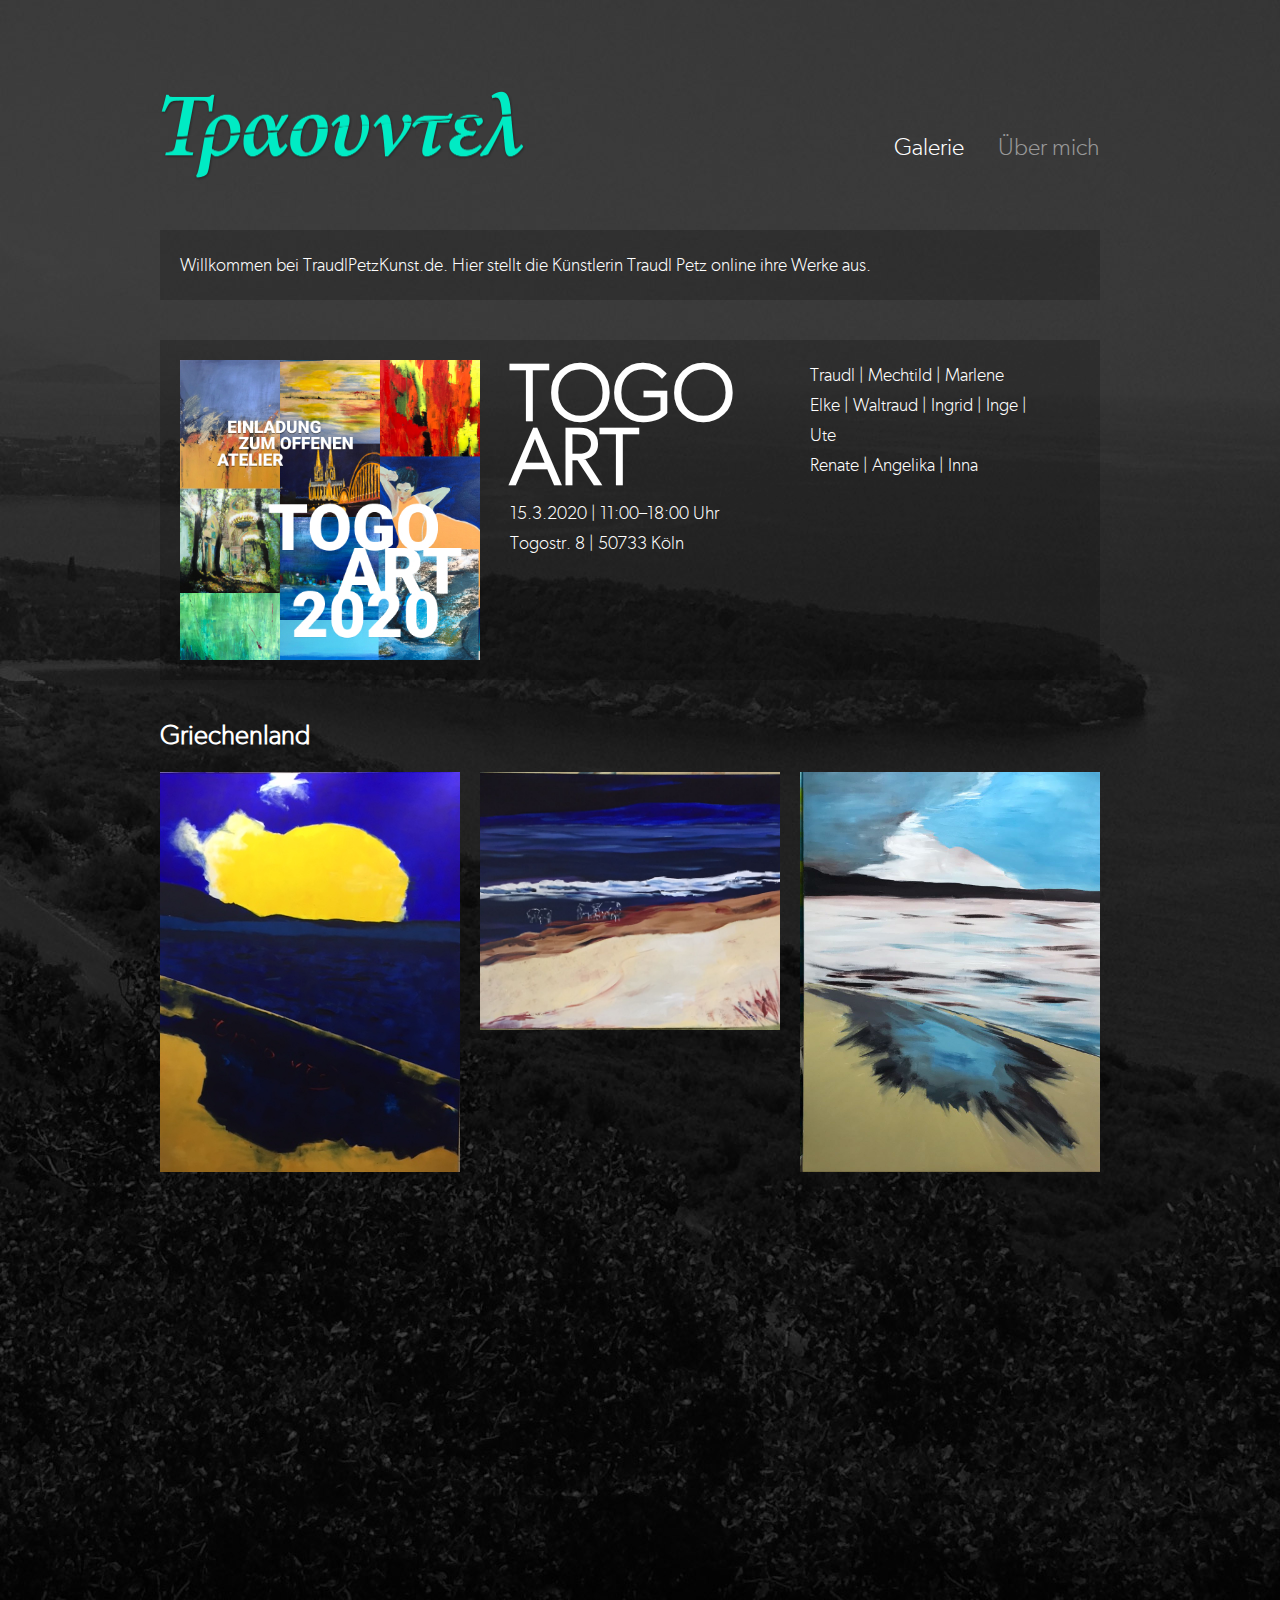
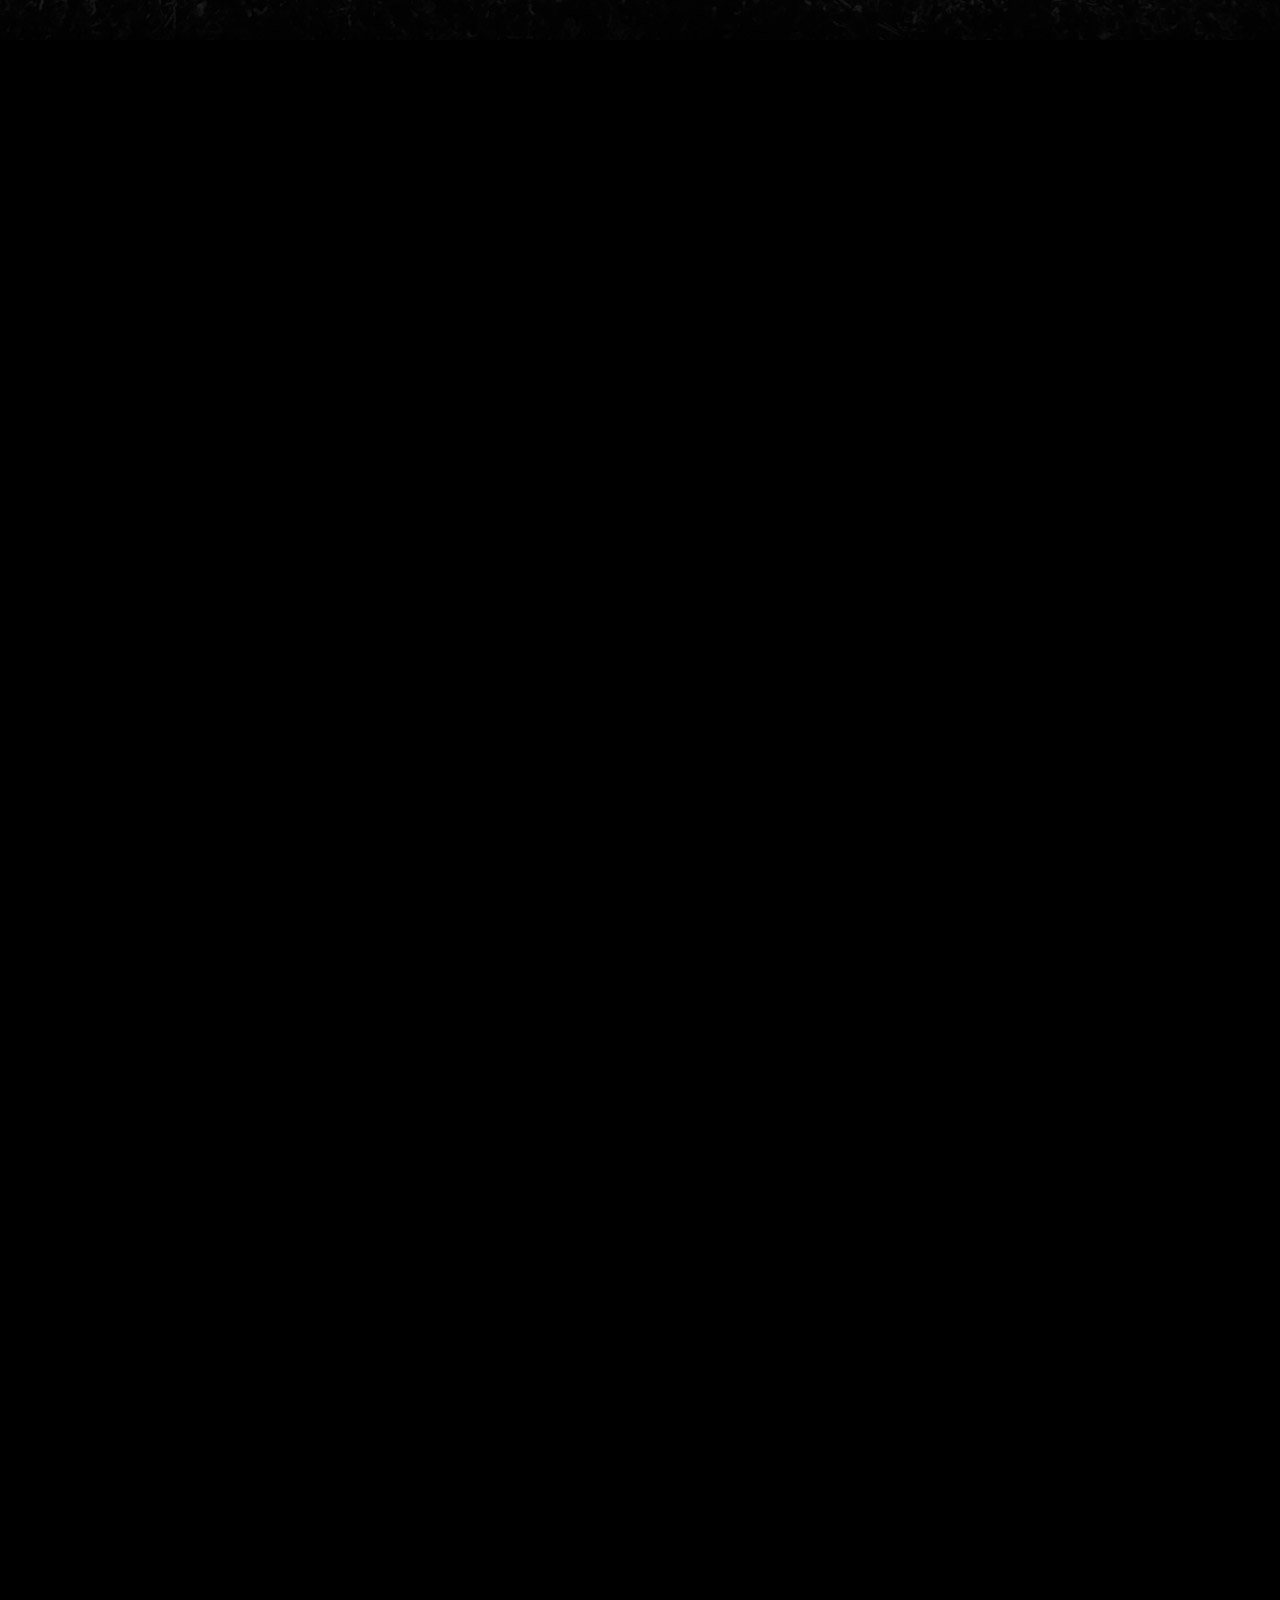
<file: index.html>
<!DOCTYPE html>
<html lang="en">
<head><title>Traudl Petz Kunst</title>
    <link rel="canonical" href="http://traudlpetzkunst.de/"/>
    <meta charset="UTF-8">
    <link rel="stylesheet" href="stylesheets/magnific-popup.css">
    <link rel="stylesheet" href="stylesheets/application.css">
</head>
<body>
<header><img src="images/layout/logo@2x.png" width="366" height="91">
    <ul id="menu">
        <li><a href="/">Galerie</a>
</li>
        <li><a href="about.html" class="selected">Über mich</a>
</li>
    </ul>
</header>
<div id="content" class="galleries">

    <p id="intro">Willkommen bei TraudlPetzKunst.de. Hier stellt die Künstlerin Traudl Petz online ihre Werke aus.</p>

    <div class="message togoart">
        <img class="col" src="./images/home/togoart-2020.jpg" alt="togo art 2020">
        <div class="col text">
            <h2>TOGO<br>ART</h2>
            15.3.2020 | 11:00–18:00 Uhr<br />
            Togostr. 8 | 50733 Köln
        </div>
        <div class="col text names">
            Traudl | Mechtild | Marlene<br />
            Elke | Waltraud | Ingrid | Inge | Ute<br />
            Renate | Angelika  | Inna
        </div>
    </div>

    <h2>Griechenland</h2>
    <div class="gallery">
<a href="images/pictures/196.JPG" title="Acryl auf Leinwand"><img src="images/application/blank.gif" data-original="images/pictures/196.JPG" width="300" height="400"></a>
<a href="images/pictures/image-2017-08-19-2.jpeg" title="Acryl auf Leinwand"><img src="images/application/blank.gif" data-original="images/pictures/image-2017-08-19-2.jpeg" width="300" height="257.8125"></a>
<a href="images/pictures/image-2017-06-22-2.jpeg" title="Acryl auf Leinwand"><img src="images/application/blank.gif" data-original="images/pictures/image-2017-06-22-2.jpeg" width="300" height="400"></a>
<a href="images/pictures/image-2017-07-12-3.jpeg" title="Acryl auf Leinwand"><img src="images/application/blank.gif" data-original="images/pictures/image-2017-07-12-3.jpeg" width="300" height="412.017167382"></a>
<a href="images/pictures/image-2017-08-19-3.jpeg" title="Acryl auf Leinwand"><img src="images/application/blank.gif" data-original="images/pictures/image-2017-08-19-3.jpeg" width="300" height="248.4375"></a>
<a href="images/pictures/image-2017-08-19.jpeg" title="Acryl auf Leinwand"><img src="images/application/blank.gif" data-original="images/pictures/image-2017-08-19.jpeg" width="300" height="210.9375"></a>
<a href="images/pictures/197.jpeg" title="Acryl auf Leinwand"><img src="images/application/blank.gif" data-original="images/pictures/197.jpeg" width="300" height="203.4375"></a>
<a href="images/pictures/198.jpeg" title="Acryl auf Leinwand"><img src="images/application/blank.gif" data-original="images/pictures/198.jpeg" width="300" height="400"></a>
<a href="images/pictures/181.jpg"><img src="images/application/blank.gif" data-original="images/pictures/181.jpg" width="300" height="436.36363636"></a>
<a href="images/pictures/182.jpg"><img src="images/application/blank.gif" data-original="images/pictures/182.jpg" width="300" height="400"></a>
<a href="images/pictures/183.jpg"><img src="images/application/blank.gif" data-original="images/pictures/183.jpg" width="300" height="461.5384615"></a>
<a href="images/pictures/184.jpg"><img src="images/application/blank.gif" data-original="images/pictures/184.jpg" width="300" height="422.907489"></a>
<a href="images/pictures/185.jpg"><img src="images/application/blank.gif" data-original="images/pictures/185.jpg" width="300" height="450.7042254"></a>
<a href="images/pictures/186.jpg"><img src="images/application/blank.gif" data-original="images/pictures/186.jpg" width="300" height="452.8301887"></a>
<a href="images/pictures/187.jpg"><img src="images/application/blank.gif" data-original="images/pictures/187.jpg" width="300" height="400"></a>
<a href="images/pictures/165.jpg"><img src="images/application/blank.gif" data-original="images/pictures/165.jpg" width="300" height="237.3134328358209"></a>
<a href="images/pictures/166.jpg"><img src="images/application/blank.gif" data-original="images/pictures/166.jpg" width="300" height="233.3955223880597"></a>
<a href="images/pictures/167.jpg"><img src="images/application/blank.gif" data-original="images/pictures/167.jpg" width="300" height="238.43283582089552"></a>
<a href="images/pictures/168.jpg"><img src="images/application/blank.gif" data-original="images/pictures/168.jpg" width="300" height="298.8805970149254"></a>
<a href="images/pictures/169.jpg"><img src="images/application/blank.gif" data-original="images/pictures/169.jpg" width="300" height="237.3134328358209"></a>
<a href="images/pictures/170.jpg"><img src="images/application/blank.gif" data-original="images/pictures/170.jpg" width="300" height="297.76119402985074"></a>
<a href="images/pictures/171.jpg"><img src="images/application/blank.gif" data-original="images/pictures/171.jpg" width="300" height="391.7910447761194"></a>
<a href="images/pictures/172.jpg"><img src="images/application/blank.gif" data-original="images/pictures/172.jpg" width="300" height="395.14925373134326"></a>
<a href="images/pictures/173.jpg"><img src="images/application/blank.gif" data-original="images/pictures/173.jpg" width="300" height="399.6268656716418"></a>
<a href="images/pictures/174.jpg"><img src="images/application/blank.gif" data-original="images/pictures/174.jpg" width="300" height="694.0298507462686"></a>
<a href="images/pictures/175.jpg"><img src="images/application/blank.gif" data-original="images/pictures/175.jpg" width="300" height="444.4029850746269"></a>
<a href="images/pictures/176.jpg"><img src="images/application/blank.gif" data-original="images/pictures/176.jpg" width="300" height="891.6044776119403"></a>
<a href="images/pictures/177.jpg"><img src="images/application/blank.gif" data-original="images/pictures/177.jpg" width="300" height="207.6492537313433"></a>
<a href="images/pictures/178.jpg"><img src="images/application/blank.gif" data-original="images/pictures/178.jpg" width="300" height="372.76119402985074"></a>
<a href="images/pictures/179.jpg"><img src="images/application/blank.gif" data-original="images/pictures/179.jpg" width="300" height="406.9029850746269"></a>
<a href="images/pictures/180.jpg"><img src="images/application/blank.gif" data-original="images/pictures/180.jpg" width="300" height="223.32089552238807"></a>

<a href="images/pictures/97.jpg"><img src="images/application/blank.gif" data-original="images/pictures/97.jpg" width="300" height="726.4925373134329"></a>
<a href="images/pictures/98.jpg"><img src="images/application/blank.gif" data-original="images/pictures/98.jpg" width="300" height="2246.703296703297"></a>
<a href="images/pictures/99.jpg"><img src="images/application/blank.gif" data-original="images/pictures/99.jpg" width="300" height="217.16417910447763"></a>
<a href="images/pictures/100.jpg"><img src="images/application/blank.gif" data-original="images/pictures/100.jpg" width="300" height="955.9701492537314"></a>
<a href="images/pictures/101.jpg"><img src="images/application/blank.gif" data-original="images/pictures/101.jpg" width="300" height="531.7164179104477"></a>
<a href="images/pictures/6.jpg"><img src="images/application/blank.gif" data-original="images/pictures/6.jpg" width="300" height="241.23134328358208"></a>
<a href="images/pictures/103.jpg"><img src="images/application/blank.gif" data-original="images/pictures/103.jpg" width="300" height="326.3059701492537"></a>
<a href="images/pictures/104.jpg"><img src="images/application/blank.gif" data-original="images/pictures/104.jpg" width="300" height="1025"></a>
<a href="images/pictures/105.jpg"><img src="images/application/blank.gif" data-original="images/pictures/105.jpg" width="300" height="400.1865671641791"></a>
<a href="images/pictures/108.jpg"><img src="images/application/blank.gif" data-original="images/pictures/108.jpg" width="300" height="400.1865671641791"></a>
<a href="images/pictures/109.jpg"><img src="images/application/blank.gif" data-original="images/pictures/109.jpg" width="300" height="439.36567164179104"></a>
<a href="images/pictures/110.jpg"><img src="images/application/blank.gif" data-original="images/pictures/110.jpg" width="300" height="150"></a>
<a href="images/pictures/111.jpg"><img src="images/application/blank.gif" data-original="images/pictures/111.jpg" width="300" height="173.50746268656715"></a>
<a href="images/pictures/112.jpg"><img src="images/application/blank.gif" data-original="images/pictures/112.jpg" width="300" height="606.7164179104477"></a>
<a href="images/pictures/113.jpg"><img src="images/application/blank.gif" data-original="images/pictures/113.jpg" width="300" height="247.38805970149255"></a>
<a href="images/pictures/114.jpg"><img src="images/application/blank.gif" data-original="images/pictures/114.jpg" width="300" height="141.6044776119403"></a>
<a href="images/pictures/115.jpg"><img src="images/application/blank.gif" data-original="images/pictures/115.jpg" width="300" height="529.4776119402985"></a>
<a href="images/pictures/156.jpg"><img src="images/application/blank.gif" data-original="images/pictures/156.jpg" width="300" height="225"></a>
<a href="images/pictures/157.jpg"><img src="images/application/blank.gif" data-original="images/pictures/157.jpg" width="300" height="314.24581005586595"></a>
<a href="images/pictures/158.jpg"><img src="images/application/blank.gif" data-original="images/pictures/158.jpg" width="300" height="579.2910447761194"></a>
<a href="images/pictures/159.jpg"><img src="images/application/blank.gif" data-original="images/pictures/159.jpg" width="300" height="225"></a>
<a href="images/pictures/160.jpg"><img src="images/application/blank.gif" data-original="images/pictures/160.jpg" width="300" height="225"></a>
<a href="images/pictures/161.jpg"><img src="images/application/blank.gif" data-original="images/pictures/161.jpg" width="300" height="225"></a>
<a href="images/pictures/162.jpg"><img src="images/application/blank.gif" data-original="images/pictures/162.jpg" width="300" height="225"></a>
<a href="images/pictures/163.jpg"><img src="images/application/blank.gif" data-original="images/pictures/163.jpg" width="300" height="225"></a>
<a href="images/pictures/164.jpg"><img src="images/application/blank.gif" data-original="images/pictures/164.jpg" width="300" height="225"></a>

<a href="images/pictures/189.jpg"><img src="images/application/blank.gif" data-original="images/pictures/189.jpg" width="300" height="400"></a>
<a href="images/pictures/190.JPG"><img src="images/application/blank.gif" data-original="images/pictures/190.JPG" width="300" height="400"></a>
<a href="images/pictures/191.JPG"><img src="images/application/blank.gif" data-original="images/pictures/191.JPG" width="300" height="400"></a>
<!--<a href="images/pictures/192.JPG"><img src="images/application/blank.gif" data-original="images/pictures/192.JPG" width="300" height="400"></a>-->
<a href="images/pictures/193.JPG"><img src="images/application/blank.gif" data-original="images/pictures/193.JPG" width="300" height="400"></a>
<a href="images/pictures/194.JPG"><img src="images/application/blank.gif" data-original="images/pictures/194.JPG" width="300" height="400"></a>
<a href="images/pictures/195.JPG"><img src="images/application/blank.gif" data-original="images/pictures/195.JPG" width="300" height="400"></a>

    </div>
    <h2>Sommerbilder</h2>
    <div class="gallery"><a href="images/pictures/12.jpg"><img src="images/application/blank.gif" data-original="images/pictures/12.jpg" width="300" height="301.67910447761193"></a>
<a href="images/pictures/188.jpg" title="Acryl auf Leinwand"><img src="images/application/blank.gif" data-original="images/pictures/188.jpg" width="300" height="210"></a>
<a href="images/pictures/88.jpg" title="Acryl auf Leinwand"><img src="images/application/blank.gif" data-original="images/pictures/88.jpg" width="300" height="397.94776119402985"></a>
<!--<a href="images/pictures/89.jpg" title="Acryl auf Leinwand"><img src="images/application/blank.gif" data-original="images/pictures/89.jpg" width="300" height="254.1044776119403"></a>-->
<a href="images/pictures/90.jpg" title="Acryl auf Leinwand"><img src="images/application/blank.gif" data-original="images/pictures/90.jpg" width="300" height="399.6268656716418"></a>
<a href="images/pictures/91.jpg" title="Acryl auf Leinwand"><img src="images/application/blank.gif" data-original="images/pictures/91.jpg" width="300" height="601.679104477612"></a>
<a href="images/pictures/92.jpg" title="Acryl auf Leinwand"><img src="images/application/blank.gif" data-original="images/pictures/92.jpg" width="300" height="423.13432835820896"></a>
<a href="images/pictures/93.jpg" title="Acryl auf Leinwand"><img src="images/application/blank.gif" data-original="images/pictures/93.jpg" width="300" height="256.34328358208955"></a>
<a href="images/pictures/94.jpg" title="Acryl auf Leinwand"><img src="images/application/blank.gif" data-original="images/pictures/94.jpg" width="300" height="350.3731343283582"></a>
<a href="images/pictures/118.jpg" title="Acryl auf Leinwand"><img src="images/application/blank.gif" data-original="images/pictures/118.jpg" width="300" height="212.6865671641791"></a>
<a href="images/pictures/123.jpg" title="Acryl auf Leinwand"><img src="images/application/blank.gif" data-original="images/pictures/123.jpg" width="300" height="358.7686567164179"></a>
<a href="images/pictures/124.jpg" title="Acryl auf Leinwand"><img src="images/application/blank.gif" data-original="images/pictures/124.jpg" width="300" height="250.1865671641791"></a>
<a href="images/pictures/125.jpg" title="Acryl auf Leinwand"><img src="images/application/blank.gif" data-original="images/pictures/125.jpg" width="300" height="199.2537313432836"></a>
<a href="images/pictures/138.jpg" title="Acryl auf Leinwand"><img src="images/application/blank.gif" data-original="images/pictures/138.jpg" width="300" height="223.88059701492537"></a>
<a href="images/pictures/139.jpg" title="Acryl auf Leinwand"><img src="images/application/blank.gif" data-original="images/pictures/139.jpg" width="300" height="198.69402985074626"></a>
</div>
    <h2>Orange</h2>
    <div class="gallery"><a href="images/pictures/84.jpg" title="Acryl auf Leinwand"><img src="images/application/blank.gif" data-original="images/pictures/84.jpg" width="300" height="349.25373134328356"></a>
<a href="images/pictures/83.jpg" title="Acryl auf Leinwand"><img src="images/application/blank.gif" data-original="images/pictures/83.jpg" width="300" height="350.93283582089555"></a>
<!--<a href="images/pictures/37.jpg" title="Acryl auf Leinwand"><img src="images/application/blank.gif" data-original="images/pictures/37.jpg" width="300" height="448.8805970149254"></a>-->
<a href="images/pictures/43.jpg" title="Acryl auf Leinwand"><img src="images/application/blank.gif" data-original="images/pictures/43.jpg" width="300" height="449.44029850746267"></a>
<a href="images/pictures/56.jpg" title="Acryl auf Leinwand"><img src="images/application/blank.gif" data-original="images/pictures/56.jpg" width="300" height="359.32835820895525"></a>
<a href="images/pictures/82.jpg" title="Acryl auf Leinwand"><img src="images/application/blank.gif" data-original="images/pictures/82.jpg" width="300" height="351.4925373134328"></a>
<a href="images/pictures/85.jpg" title="Acryl auf Leinwand"><img src="images/application/blank.gif" data-original="images/pictures/85.jpg" width="300" height="349.25373134328356"></a>
<a href="images/pictures/86.jpg" title="Acryl auf Leinwand"><img src="images/application/blank.gif" data-original="images/pictures/86.jpg" width="300" height="300.55970149253733"></a>
<a href="images/pictures/95.jpg" title="Acryl auf Leinwand"><img src="images/application/blank.gif" data-original="images/pictures/95.jpg" width="300" height="241.23134328358208"></a>
<!--<a href="images/pictures/106.jpg"><img src="images/application/blank.gif" data-original="images/pictures/106.jpg" width="300" height="420.8955223880597"></a>-->
<a href="images/pictures/116.jpg" title="Acryl auf Leinwand"><img src="images/application/blank.gif" data-original="images/pictures/116.jpg" width="300" height="339.17910447761193"></a>
<!--<a href="images/pictures/148.jpg" title="Acryl auf Leinwand"><img src="images/application/blank.gif" data-original="images/pictures/148.jpg" width="300" height="297.2014925373134"></a>-->
<!--<a href="images/pictures/150.jpg" title="Acryl auf Leinwand"><img src="images/application/blank.gif" data-original="images/pictures/150.jpg" width="300" height="298.8805970149254"></a>-->
<!--<a href="images/pictures/152.jpg" title="Acryl auf Leinwand"><img src="images/application/blank.gif" data-original="images/pictures/152.jpg" width="300" height="447.76119402985074"></a>-->
<a href="images/pictures/153.jpg" title="Acryl auf Leinwand"><img src="images/application/blank.gif" data-original="images/pictures/153.jpg" width="300" height="199.2537313432836"></a>
<!--<a href="images/pictures/154.jpg" title="Acryl auf Leinwand"><img src="images/application/blank.gif" data-original="images/pictures/154.jpg" width="300" height="451.1194029850746"></a>-->

    </div>
    <h2>Acryl auf Leinwand</h2>
    <div class="gallery"><a href="images/pictures/20.jpg" title="Acryl auf Leinwand"><img src="images/application/blank.gif" data-original="images/pictures/20.jpg" width="300" height="349.25373134328356"></a>
<a href="images/pictures/36.jpg" title="Acryl auf Leinwand"><img src="images/application/blank.gif" data-original="images/pictures/36.jpg" width="300" height="450"></a>
<a href="images/pictures/38.jpg" title="Acryl auf Leinwand"><img src="images/application/blank.gif" data-original="images/pictures/38.jpg" width="300" height="200.37313432835822"></a>
<!--<a href="images/pictures/39.jpg" title="Acryl auf Leinwand"><img src="images/application/blank.gif" data-original="images/pictures/39.jpg" width="300" height="450"></a>-->
<!--<a href="images/pictures/40.jpg" title="Acryl auf Leinwand"><img src="images/application/blank.gif" data-original="images/pictures/40.jpg" width="300" height="446.0820895522388"></a>
--><a href="images/pictures/41.jpg" title="Acryl auf Leinwand"><img src="images/application/blank.gif" data-original="images/pictures/41.jpg" width="300" height="450"></a>
<!--<a href="images/pictures/42.jpg" title="Acryl auf Leinwand"><img src="images/application/blank.gif" data-original="images/pictures/42.jpg" width="300" height="444.96268656716416"></a>
--><a href="images/pictures/44.jpg" title="Acryl auf Leinwand"><img src="images/application/blank.gif" data-original="images/pictures/44.jpg" width="300" height="517.723880597015"></a>
<!--<a href="images/pictures/45.jpg" title="Acryl auf Leinwand"><img src="images/application/blank.gif" data-original="images/pictures/45.jpg" width="300" height="556.9029850746268"></a>-->
<a href="images/pictures/87.jpg" title="Acryl auf Leinwand"><img src="images/application/blank.gif" data-original="images/pictures/87.jpg" width="300" height="358.2089552238806"></a>
<a href="images/pictures/107.jpg"><img src="images/application/blank.gif" data-original="images/pictures/107.jpg" width="300" height="400.1865671641791"></a>
<a href="images/pictures/117.jpg"
                                                                                  title="Acryl auf Leinwand"><img src="images/application/blank.gif" data-original="images/pictures/117.jpg" width="300" height="225"></a>
<a href="images/pictures/119.jpg" title="Acryl auf Leinwand"><img src="images/application/blank.gif" data-original="images/pictures/119.jpg" width="300" height="213.80597014925374"></a>
<a href="images/pictures/120.jpg" title="Acryl auf Leinwand"><img src="images/application/blank.gif" data-original="images/pictures/120.jpg" width="300" height="422.0149253731343"></a>
<a href="images/pictures/121.jpg" title="Acryl auf Leinwand"><img src="images/application/blank.gif" data-original="images/pictures/121.jpg" width="300" height="251.86567164179104"></a>
<!--<a href="images/pictures/122.jpg" title="Acryl auf Leinwand"><img src="images/application/blank.gif" data-original="images/pictures/122.jpg" width="300" height="361.0074626865672"></a>-->
<a href="images/pictures/146.jpg" title="Acryl auf Leinwand &amp;amp; Kaktusblattfasern"><img src="images/application/blank.gif" data-original="images/pictures/146.jpg" width="300" height="299.44029850746267"></a>
<a href="images/pictures/147.jpg" title="Acryl auf Leinwand"><img src="images/application/blank.gif" data-original="images/pictures/147.jpg" width="300" height="298.32089552238807"></a>
<!--<a href="images/pictures/151.jpg" title="Acryl auf Leinwand"><img src="images/application/blank.gif" data-original="images/pictures/151.jpg" width="300" height="300.55970149253733"></a>-->
<!--<a href="images/pictures/155.jpg" title="Acryl auf Leinwand"><img src="images/application/blank.gif" data-original="images/pictures/155.jpg" width="300" height="904.4776119402985"></a>-->
</div>
    <h2>Collagen</h2>
    <div class="gallery"><a href="images/pictures/13.jpg"><img src="images/application/blank.gif" data-original="images/pictures/13.jpg" width="300" height="240.11194029850745"></a>
<a href="images/pictures/18.jpg" title="Acryl auf Leinwand"><img src="images/application/blank.gif" data-original="images/pictures/18.jpg" width="300" height="423.15789474"></a>
<a href="images/pictures/23.jpg"><img src="images/application/blank.gif" data-original="images/pictures/23.jpg" width="300" height="226.11940298507463"></a>
<a href="images/pictures/24.jpg"><img src="images/application/blank.gif" data-original="images/pictures/24.jpg" width="300" height="403.54477611940297"></a>
<a href="images/pictures/25.jpg"><img src="images/application/blank.gif" data-original="images/pictures/25.jpg" width="300" height="399.6268656716418"></a>
<a href="images/pictures/29.jpg"><img src="images/application/blank.gif" data-original="images/pictures/29.jpg" width="300" height="447.2014925373134"></a>
<a href="images/pictures/34.jpg"><img src="images/application/blank.gif" data-original="images/pictures/34.jpg" width="300" height="200.37313432835822"></a>
<a href="images/pictures/35.jpg"><img src="images/application/blank.gif" data-original="images/pictures/35.jpg" width="300" height="449.44029850746267"></a>
<!--<a href="images/pictures/46.jpg"><img src="images/application/blank.gif" data-original="images/pictures/46.jpg" width="300" height="559.7014925373135"></a>-->
<a href="images/pictures/48.jpg"><img src="images/application/blank.gif" data-original="images/pictures/48.jpg" width="300" height="300"></a>
<a href="images/pictures/57.jpg"><img src="images/application/blank.gif" data-original="images/pictures/57.jpg" width="300" height="361.0074626865672"></a>
<a href="images/pictures/96.jpg" title="Acryl auf Leinwand"><img src="images/application/blank.gif" data-original="images/pictures/96.jpg" width="300" height="300.55970149253733"></a>
<a href="images/pictures/137.jpg" title="Acryl auf Leinwand"><img src="images/application/blank.gif" data-original="images/pictures/137.jpg" width="300" height="301.1194029850746"></a>
</div>
    <h2>Portrait</h2>
    <div class="gallery"><a href="images/pictures/49.jpg" title="Acryl auf Leinwand"><img src="images/application/blank.gif" data-original="images/pictures/49.jpg" width="300" height="427.6119402985075"></a>
<a href="images/pictures/50.jpg" title="Acryl auf Leinwand"><img src="images/application/blank.gif" data-original="images/pictures/50.jpg" width="300" height="429.2910447761194"></a>
<a href="images/pictures/52.jpg" title="Acryl auf Leinwand"><img src="images/application/blank.gif" data-original="images/pictures/52.jpg" width="300" height="427.6119402985075"></a>
<a href="images/pictures/53.jpg" title="Acryl auf Leinwand"><img src="images/application/blank.gif" data-original="images/pictures/53.jpg" width="300" height="427.6119402985075"></a>
<a href="images/pictures/54.jpg" title="Acryl auf Leinwand"><img src="images/application/blank.gif" data-original="images/pictures/54.jpg" width="300" height="428.7313432835821"></a>
<a href="images/pictures/55.jpg" title="Acryl auf Leinwand"><img src="images/application/blank.gif" data-original="images/pictures/55.jpg" width="300" height="427.05223880597015"></a>
</div>
    <h2>Enkaustik</h2>
    <div class="gallery"><a href="images/pictures/1.jpg"><img src="images/application/blank.gif" data-original="images/pictures/1.jpg" width="300" height="237.87313432835822"></a>
<a href="images/pictures/2.jpg"><img src="images/application/blank.gif" data-original="images/pictures/2.jpg" width="300" height="238.99253731343285"></a>
<a href="images/pictures/3.jpg"><img src="images/application/blank.gif" data-original="images/pictures/3.jpg" width="300" height="238.99253731343285"></a>
<a href="images/pictures/4.jpg"><img src="images/application/blank.gif" data-original="images/pictures/4.jpg" width="300" height="236.19402985074626"></a>
<a href="images/pictures/5.jpg"><img src="images/application/blank.gif" data-original="images/pictures/5.jpg" width="300" height="236.7537313432836"></a>
<a href="images/pictures/6.jpg"><img src="images/application/blank.gif" data-original="images/pictures/6.jpg" width="300" height="241.23134328358208"></a>
<a href="images/pictures/7.jpg"><img src="images/application/blank.gif" data-original="images/pictures/7.jpg" width="300" height="238.43283582089552"></a>
<a href="images/pictures/8.jpg"><img src="images/application/blank.gif" data-original="images/pictures/8.jpg" width="300" height="241.23134328358208"></a>
<a href="images/pictures/9.jpg"><img src="images/application/blank.gif" data-original="images/pictures/9.jpg" width="300" height="239.55223880597015"></a>
<a href="images/pictures/10.jpg"><img src="images/application/blank.gif" data-original="images/pictures/10.jpg" width="300" height="239.55223880597015"></a>
<a href="images/pictures/14.jpg"><img src="images/application/blank.gif" data-original="images/pictures/14.jpg" width="300" height="242.91044776119404"></a>
<a href="images/pictures/15.jpg"><img src="images/application/blank.gif" data-original="images/pictures/15.jpg" width="300" height="361.56716417910445"></a>
<a href="images/pictures/19.jpg"><img src="images/application/blank.gif" data-original="images/pictures/19.jpg" width="300" height="419.7761194029851"></a>
<a href="images/pictures/22.jpg"><img src="images/application/blank.gif" data-original="images/pictures/22.jpg" width="300" height="225.5597014925373"></a>
</div>
    <h2>Fußmatte</h2>
    <div class="gallery"><a href="images/pictures/47.jpg" title="Acryl auf Leinwand"><img src="images/application/blank.gif" data-original="images/pictures/47.jpg" width="300" height="205.97014925373134"></a>
</div>
    <h2>Tischplatte</h2>
    <div class="gallery"><a href="images/pictures/32.jpg"><img src="images/application/blank.gif" data-original="images/pictures/32.jpg" width="300" height="300"></a>
</div>

    <h2>Möbel</h2>
    <div class="gallery">
        <a href="images/pictures/199.jpeg" title="Acryl auf Leinwand"><img src="images/application/blank.gif" data-original="images/pictures/199.jpeg" width="300" height="300"></a>
        <a href="images/pictures/200.jpeg" title="Acryl auf Leinwand"><img src="images/application/blank.gif" data-original="images/pictures/200.jpeg" width="300" height="400"></a>
        <a href="images/pictures/201.jpeg" title="Acryl auf Leinwand"><img src="images/application/blank.gif" data-original="images/pictures/201.jpeg" width="300" height="400"></a>
        <a href="images/pictures/202.jpeg" title="Acryl auf Leinwand"><img src="images/application/blank.gif" data-original="images/pictures/202.jpeg" width="300" height="279.375"></a>
        <a href="images/pictures/203.jpeg" title="Acryl auf Leinwand"><img src="images/application/blank.gif" data-original="images/pictures/203.jpeg" width="300" height="280.3125"></a>
        <a href="images/pictures/204.jpeg" title="Acryl auf Leinwand"><img src="images/application/blank.gif" data-original="images/pictures/204.jpeg" width="300" height="354.8961424332"></a>
    </div>

    <h2>Fundstücke</h2>
    <div class="gallery"><a href="images/pictures/26.jpg"><img src="images/application/blank.gif" data-original="images/pictures/26.jpg" width="300" height="758.955223880597"></a>
<a href="images/pictures/27.jpg"><img src="images/application/blank.gif" data-original="images/pictures/27.jpg" width="300" height="770.7089552238806"></a>
<a href="images/pictures/28.jpg"><img src="images/application/blank.gif" data-original="images/pictures/28.jpg" width="300" height="646.455223880597"></a>
<a href="images/pictures/31.jpg"><img src="images/application/blank.gif" data-original="images/pictures/31.jpg" width="300" height="447.2014925373134"></a>
<a href="images/pictures/60.jpg"><img src="images/application/blank.gif" data-original="images/pictures/60.jpg" width="300" height="800.3731343283582"></a>
<a href="images/pictures/61.jpg"><img src="images/application/blank.gif" data-original="images/pictures/61.jpg" width="300" height="787.5"></a>
<a href="images/pictures/76.jpg"><img src="images/application/blank.gif" data-original="images/pictures/76.jpg" width="300" height="220.52238805970148"></a>
<a href="images/pictures/77.jpg"><img src="images/application/blank.gif" data-original="images/pictures/77.jpg" width="300" height="309.5149253731343"></a>
<a href="images/pictures/78.jpg"><img src="images/application/blank.gif" data-original="images/pictures/78.jpg" width="300" height="317.910447761194"></a>
<a href="images/pictures/79.jpg"><img src="images/application/blank.gif" data-original="images/pictures/79.jpg" width="300" height="240.11194029850745"></a>
<a href="images/pictures/80.jpg"><img src="images/application/blank.gif" data-original="images/pictures/80.jpg" width="300" height="292.7238805970149"></a>
<a href="images/pictures/81.jpg"><img src="images/application/blank.gif" data-original="images/pictures/81.jpg" width="300" height="497.0149253731343"></a>
<a href="images/pictures/126.jpg"><img src="images/application/blank.gif" data-original="images/pictures/126.jpg" width="300" height="303.9179104477612"></a>
<a href="images/pictures/127.jpg"><img src="images/application/blank.gif" data-original="images/pictures/127.jpg" width="300" height="454.4776119402985"></a>
<a href="images/pictures/128.jpg"><img src="images/application/blank.gif" data-original="images/pictures/128.jpg" width="300" height="236.19402985074626"></a>
<a href="images/pictures/129.jpg"><img src="images/application/blank.gif" data-original="images/pictures/129.jpg" width="300" height="235.07462686567163"></a>
<a href="images/pictures/130.jpg"><img src="images/application/blank.gif" data-original="images/pictures/130.jpg" width="300" height="203.17164179104478"></a>
<a href="images/pictures/131.jpg"><img src="images/application/blank.gif" data-original="images/pictures/131.jpg" width="300" height="419.7761194029851"></a>
<a href="images/pictures/132.jpg"><img src="images/application/blank.gif" data-original="images/pictures/132.jpg" width="300" height="397.94776119402985"></a>
<a href="images/pictures/133.jpg"><img src="images/application/blank.gif" data-original="images/pictures/133.jpg" width="300" height="452.23880597014926"></a>
<a href="images/pictures/134.jpg"><img src="images/application/blank.gif" data-original="images/pictures/134.jpg" width="300" height="391.2313432835821"></a>
<a href="images/pictures/135.jpg"><img src="images/application/blank.gif" data-original="images/pictures/135.jpg" width="300" height="338.6194029850746"></a>
<a href="images/pictures/136.jpg"><img src="images/application/blank.gif" data-original="images/pictures/136.jpg" width="300" height="470.7089552238806"></a>
</div>
    <h2>Skulpturen</h2>
    <div class="gallery"><a href="images/pictures/62.jpg"><img src="images/application/blank.gif" data-original="images/pictures/62.jpg" width="300" height="561.9402985074627"></a>
<a href="images/pictures/63.jpg"><img src="images/application/blank.gif" data-original="images/pictures/63.jpg" width="300" height="604.4776119402985"></a>
<a href="images/pictures/64.jpg"><img src="images/application/blank.gif" data-original="images/pictures/64.jpg" width="300" height="515.4850746268656"></a>
<a href="images/pictures/65.jpg"><img src="images/application/blank.gif" data-original="images/pictures/65.jpg" width="300" height="541.2313432835821"></a>
<a href="images/pictures/66.jpg"><img src="images/application/blank.gif" data-original="images/pictures/66.jpg" width="300" height="540.1119402985074"></a>
<a href="images/pictures/67.jpg"><img src="images/application/blank.gif" data-original="images/pictures/67.jpg" width="300" height="530.0373134328358"></a>
<a href="images/pictures/68.jpg"><img src="images/application/blank.gif" data-original="images/pictures/68.jpg" width="300" height="505.410447761194"></a>
<a href="images/pictures/69.jpg"><img src="images/application/blank.gif" data-original="images/pictures/69.jpg" width="300" height="491.4179104477612"></a>
<a href="images/pictures/70.jpg"><img src="images/application/blank.gif" data-original="images/pictures/70.jpg" width="300" height="402.42537313432837"></a>
<a href="images/pictures/71.jpg"><img src="images/application/blank.gif" data-original="images/pictures/71.jpg" width="300" height="450.55970149253733"></a>
<a href="images/pictures/72.jpg"><img src="images/application/blank.gif" data-original="images/pictures/72.jpg" width="300" height="483.0223880597015"></a>
<a href="images/pictures/73.jpg"><img src="images/application/blank.gif" data-original="images/pictures/73.jpg" width="300" height="450.55970149253733"></a>
<a href="images/pictures/74.jpg"><img src="images/application/blank.gif" data-original="images/pictures/74.jpg" width="300" height="434.32835820895525"></a>
<a href="images/pictures/75.jpg"><img src="images/application/blank.gif" data-original="images/pictures/75.jpg" width="300" height="465.1119402985075"></a>
</div>

    <h2>Essbares</h2>
    <div class="gallery"><a href="images/pictures/140.jpg" title="Acryl auf Leinwand"><img src="images/application/blank.gif" data-original="images/pictures/140.jpg" width="300" height="300.55970149253733"></a>
<a href="images/pictures/141.jpg" title="Acryl auf Leinwand"><img src="images/application/blank.gif" data-original="images/pictures/141.jpg" width="300" height="298.8805970149254"></a>
<a href="images/pictures/142.jpg" title="Acryl auf Leinwand"><img src="images/application/blank.gif" data-original="images/pictures/142.jpg" width="300" height="300.55970149253733"></a>
<a href="images/pictures/143.jpg" title="Acryl auf Leinwand"><img src="images/application/blank.gif" data-original="images/pictures/143.jpg" width="300" height="300.55970149253733"></a>
<a href="images/pictures/144.jpg" title="Acryl auf Leinwand"><img src="images/application/blank.gif" data-original="images/pictures/144.jpg" width="300" height="300.55970149253733"></a>
<a href="images/pictures/145.jpg" title="Acryl auf Leinwand"><img src="images/application/blank.gif" data-original="images/pictures/145.jpg" width="300" height="301.1194029850746"></a>
<a href="images/pictures/149.jpg" title="Acryl auf Leinwand"><img src="images/application/blank.gif" data-original="images/pictures/149.jpg" width="300" height="298.8805970149254"></a>
</div>
</div>
<script type="text/javascript" src="//ajax.googleapis.com/ajax/libs/jquery/2.1.1/jquery.min.js" ></script>
<script type="text/javascript" src="javascripts/jquery.lazyload.min.js" ></script>
<script type="text/javascript" src="javascripts/masonry.pkgd.min.js" ></script>
<script type="text/javascript" src="javascripts/jquery.magnific-popup.min.js" ></script>
<script type="text/javascript" src="javascripts/application.js" ></script>
</body>
</html>
</file>
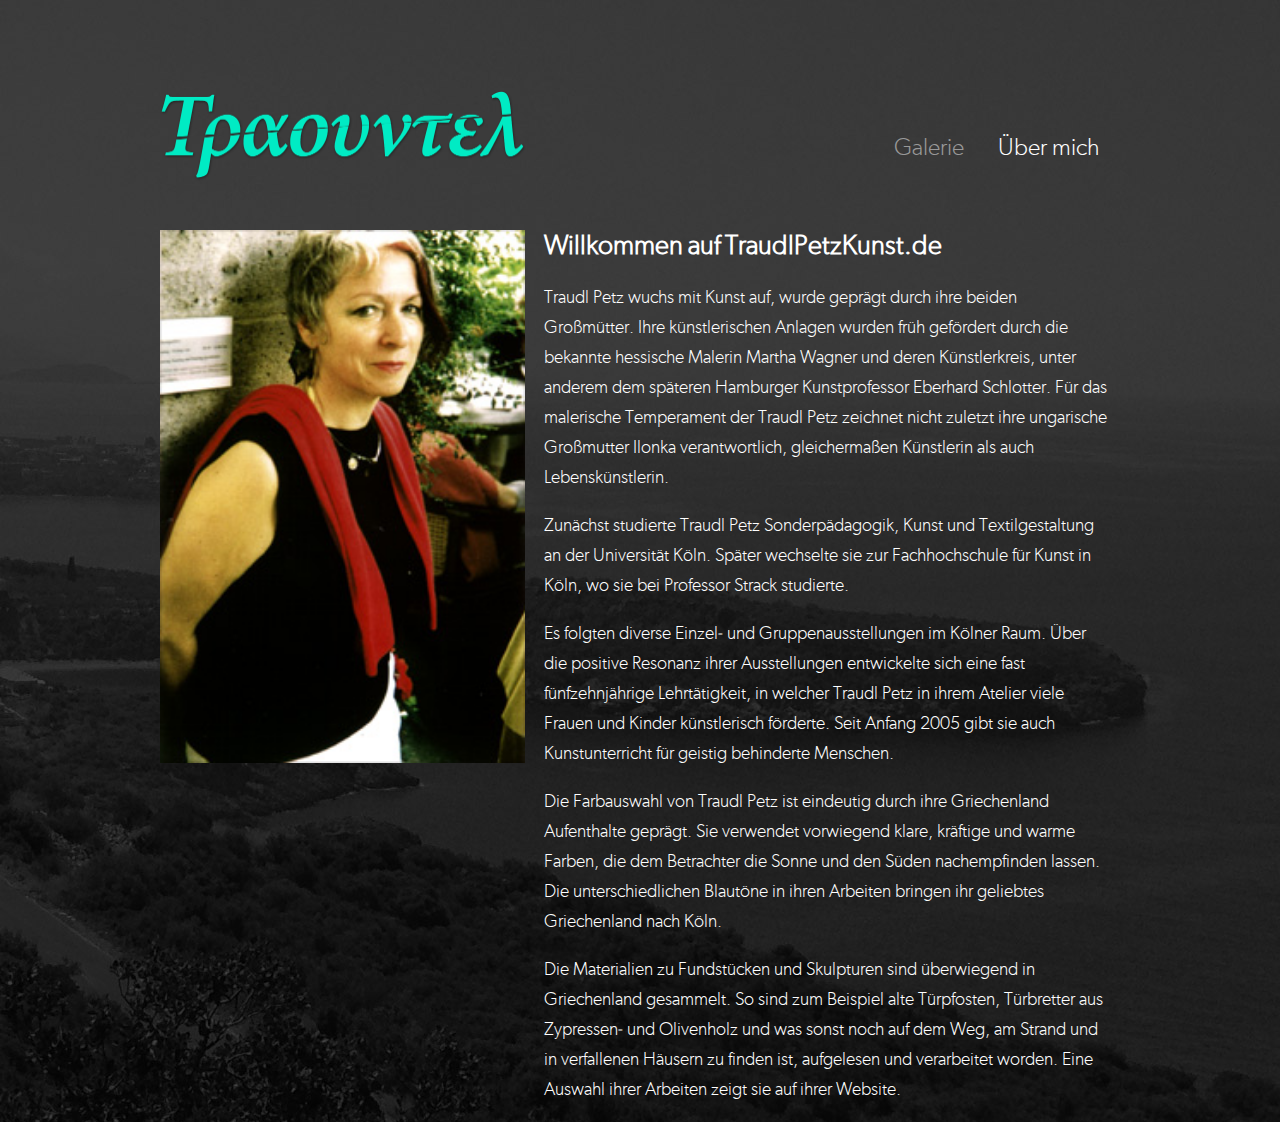
<file: about.html>
<!DOCTYPE html>
<html lang="en">
<head><title>Traudl Petz Kunst</title>
    <link rel="canonical" href="http://traudlpetzkunst.de/about.html"/>
    <meta charset="UTF-8">
    <link rel="stylesheet" href="stylesheets/magnific-popup.css">
    <link rel="stylesheet" href="stylesheets/application.css">
</head>
<body>
<header><img src="images/layout/logo@2x.png" width="366" height="91">
    <ul id="menu">
        <li><a href="/" class="selected">Galerie</a></li>
        <li><a href="about.html">Über mich</a></li>
    </ul>
</header>
<div id="content" class="about"><img id="portrait" src="images/about/portrait.jpg">
    <h2>Willkommen auf TraudlPetzKunst.de</h2>
    <p>Traudl Petz wuchs mit Kunst auf, wurde geprägt durch ihre beiden Großmütter. Ihre künstlerischen Anlagen wurden
        früh gefördert durch die bekannte hessische Malerin Martha Wagner und deren Künstlerkreis, unter anderem dem
        späteren Hamburger Kunstprofessor Eberhard Schlotter. Für das malerische Temperament der Traudl Petz zeichnet
        nicht zuletzt ihre ungarische Großmutter Ilonka verantwortlich, gleichermaßen Künstlerin als auch
        Lebenskünstlerin.</p>

    <p>Zunächst studierte Traudl Petz Sonderpädagogik, Kunst und Textilgestaltung an der Universität Köln. Später
        wechselte sie zur Fachhochschule für Kunst in Köln, wo sie bei Professor Strack studierte.</p>

    <p>Es folgten diverse Einzel- und Gruppenausstellungen im Kölner Raum. Über die positive Resonanz ihrer
        Ausstellungen entwickelte sich eine fast fünfzehnjährige Lehrtätigkeit, in welcher Traudl Petz in ihrem Atelier
        viele Frauen und Kinder künstlerisch förderte. Seit Anfang 2005 gibt sie auch Kunstunterricht für geistig
        behinderte Menschen.</p>

    <p>Die Farbauswahl von Traudl Petz ist eindeutig durch ihre Griechenland Aufenthalte geprägt. Sie verwendet
        vorwiegend klare, kräftige und warme Farben, die dem Betrachter die Sonne und den Süden nachempfinden lassen.
        Die unterschiedlichen Blautöne in ihren Arbeiten bringen ihr geliebtes Griechenland nach Köln. </p>

    <p>Die Materialien zu Fundstücken und Skulpturen sind überwiegend in Griechenland gesammelt. So sind zum Beispiel
        alte Türpfosten, Türbretter aus Zypressen- und Olivenholz und was sonst noch auf dem Weg, am Strand und in
        verfallenen Häusern zu finden ist, aufgelesen und verarbeitet worden. Eine Auswahl ihrer Arbeiten zeigt sie auf
        ihrer Website.</p></div>
<script type="text/javascript" src="//ajax.googleapis.com/ajax/libs/jquery/2.1.1/jquery.min.js"></script>
<script type="text/javascript" src="javascripts/jquery.lazyload.min.js"></script>
<script type="text/javascript" src="javascripts/masonry.pkgd.min.js"></script>
<script type="text/javascript" src="javascripts/jquery.magnific-popup.min.js"></script>
<script type="text/javascript" src="javascripts/application.js"></script>
</body>
</html>
</file>
<file: stylesheets/application.css>
/*********************************************************************
 *
 * Fonts
 *
 *********************************************************************/

@font-face {
  font-family: 'GibsonLight';
  src: url('../fonts/Gibson-Light-webfont.eot');
  src: url('../fonts/Gibson-Light-webfont.eot?iefix') format('eot'),
  url('../fonts/Gibson-Light-webfont.woff') format('woff'),
  url('../fonts/Gibson-Light-webfont.ttf') format('truetype'),
  url('../fonts/Gibson-Light-webfont.svg#webfontZam02nTh') format('svg');
  font-weight: normal;
  font-style: normal;
}

/*********************************************************************
 *
 * Layout
 *
 *********************************************************************/

body {
  background: url('../images/layout/background.jpg') no-repeat #000 fixed;
  background-size: 100%;
  color: #fff;
  font-family: 'GibsonLight', sans-serif;
  font-size: 18px;
  line-height: 30px;
  text-shadow: 1px 1px 1px rgba(0,0,0,0.004);
}

header, #content {
  max-width: 960px;
  margin: 0 auto;
}

header {
  margin-top: 90px;
}

#content {
  margin-top: 40px;
}

/*********************************************************************
 *
 * Header
 *
 *********************************************************************/

header {
  position: relative;
}

#menu {
  list-style-type: none;
  position: absolute;
  right: 20px;
  bottom: 8px;
}

#menu li {
  display: inline-block;
}

#menu li:first-child {
  margin-right: 30px;
}

#menu li a {
  color: #fff;
  text-decoration: none;
  font-size: 24px;
}

#menu li a.selected {
  color: #999999;
}

/*********************************************************************
 *
 * Gallery
 *
 *********************************************************************/

#intro,
.message {
  background: rgba(0,0,0,0.18);
  padding: 20px;
  margin: 40px 20px 40px 0;
}

.message.togoart:after {
  content: "";
  display: table;
  clear: both;
}

.message.togoart .col {
  float: left;
  width: 33.3333%;
}

.message.togoart .col.text {
  -webkit-box-sizing: border-box;
  -moz-box-sizing: border-box;
  box-sizing: border-box;
  padding: 0 30px;
}

.message.togoart h2 {
  font-size: 80px;
  padding: 0;
  margin: 0 0 10px 0;
  line-height: 0.8em;
}

@media (max-width: 779px) {
  .message.togoart .col,
  .message.togoart .col.text {
    float: none;
    width: 100%;
    display: block;
    margin: 0 auto;
    max-width: 300px;
    padding: 20px 0;
  }
}

.gallery {
  position: relative;
}

.gallery a {
  margin-bottom: 20px;
}

.gallery img {
  width: 300px;
}

.gallery .box {
  float: left;
  position: relative;
  width: 320px;
  background-size: cover;
  background-repeat: no-repeat;
  background-position: 50% 50%;
}

.gallery .box.single { height: 320px; }
.gallery .box.double { height: 640px; }
.gallery .box.triple { height: 960px; }

/*********************************************************************
 *
 * About
 *
 *********************************************************************/

#content.about {
  display: none;
}

#content.about #portrait {
  float: left;
  width: 38%;
}

#content.about h2, #content.about p {
  margin-left: 40%;
  padding-right: 10px;
}

/*********************************************************************
 *
 * Modal
 *
 *********************************************************************/

button.mfp-arrow-right {
  background: url(/images/modal/next.png) no-repeat 50%;
}

button.mfp-arrow-left {
  background: url(/images/modal/prev.png) no-repeat 50%;
}

.mfp-arrow:before, .mfp-arrow:after {
  content: none
}

/* Zoom Effect */

.mfp-with-zoom .mfp-container,
.mfp-with-zoom.mfp-bg {
  opacity: 0;
  -webkit-backface-visibility: hidden;
  /* ideally, transition speed should match zoom duration */
  -webkit-transition: all 0.3s ease-out;
  -moz-transition: all 0.3s ease-out;
  -o-transition: all 0.3s ease-out;
  transition: all 0.3s ease-out;
}

.mfp-with-zoom.mfp-ready .mfp-container {
  opacity: 1;
}
.mfp-with-zoom.mfp-ready.mfp-bg {
  opacity: 0.8;
}

.mfp-with-zoom.mfp-removing .mfp-container,
.mfp-with-zoom.mfp-removing.mfp-bg {
  opacity: 0;
}
</file>
